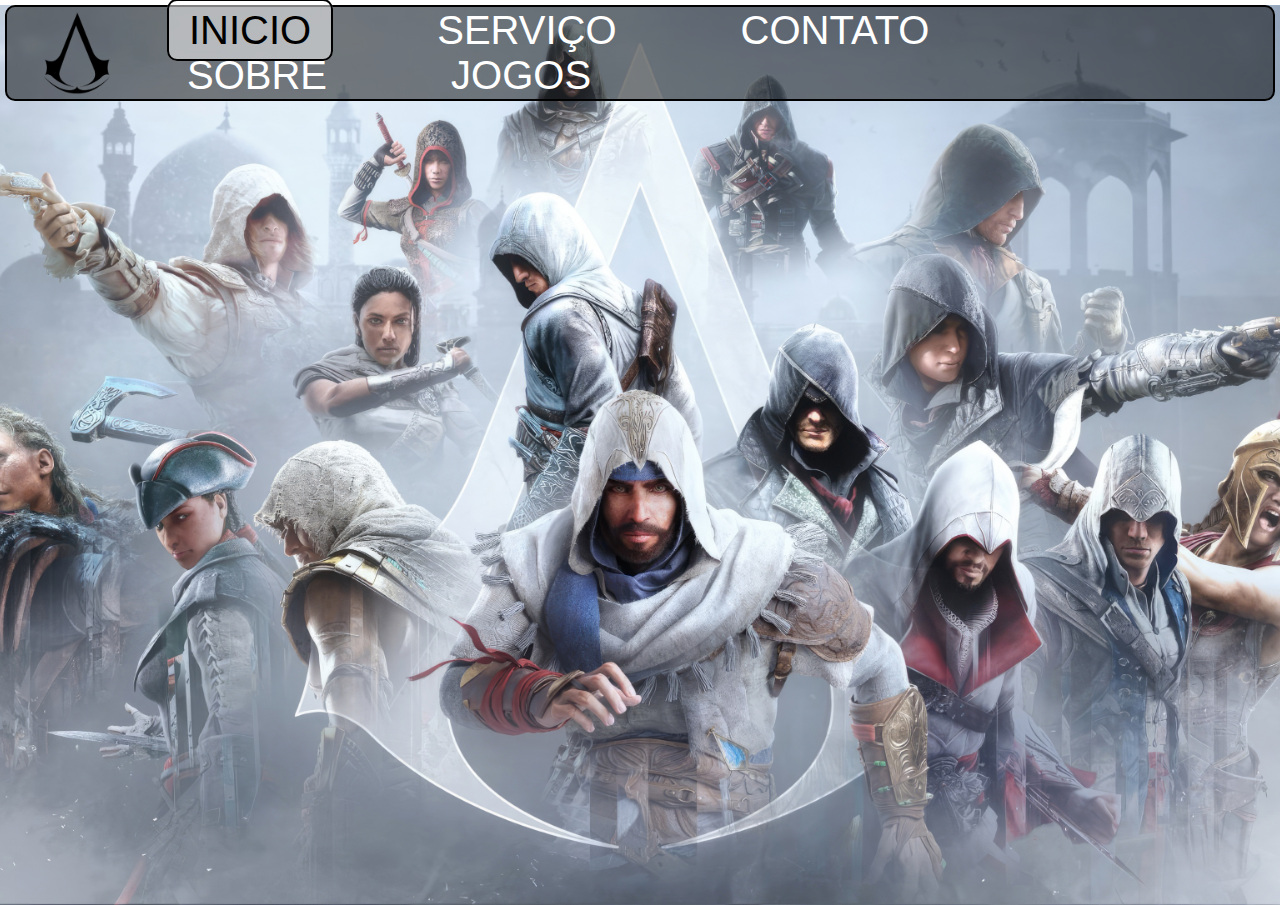
<file: HTML - CSS - JAVA/index.html>
<!DOCTYPE html>
<html lang="pt-br">

<head>
    <meta charset="UTF-8">
    <meta name="viewport" content="width=device-width, initial-scale=1.0">
    <title>assassins creed</title>
    <link rel="stylesheet" href="./img/logo.png" typy="image/x-icon">
    <link rel="stylesheet" href="style.css">
</head>

<body>


    <main>

        <section id="home">

            <header>
                <img src="./img/logo.png" class="logo">



                <nav class="menu">
                    <ul>
                        <li><a href="#" class="link-ativo">INICIO</a></li>
                        <li><a href="./serviço.html">SERVIÇO</a></li>
                        <li><a href="./contato.html">CONTATO</a></li>
                        <li><a href="./sobre.html">SOBRE</a></li>
                        <li><a href="./jogos.html">JOGOS</a></li>

                    </ul>

                </nav>


            </header>
            <main>
                <form>




                </form>
            </main>

        </section>
    </main>
</body>

</html>
</file>
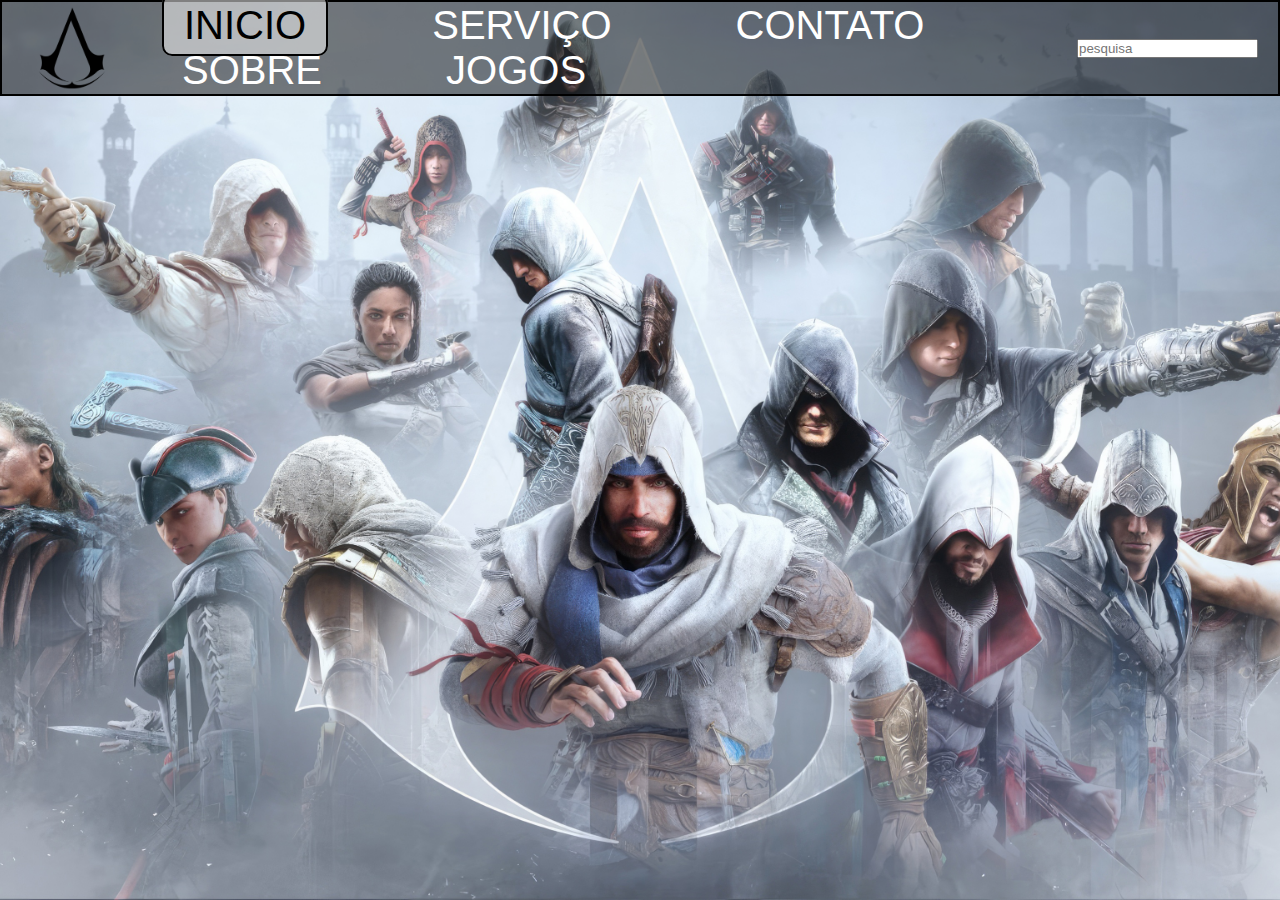
<file: HTML - CSS - JAVA/HTML - CSS - JAVA/index.html>
<!DOCTYPE html>
<html lang="pt-br">

<head>
    <meta charset="UTF-8">
    <meta name="viewport" content="width=device-width, initial-scale=1.0">
    <title>assassins creed</title>
    <link rel="stylesheet" href="./img/logo.png" typy="image/x-icon">
    <link rel="stylesheet" href="style.css">
</head>

<body>


    <main>

        <section id="home">

            <header>
                <img src="./img/logo.png" class="logo">



                <nav class="menu">
                    <ul>
                        <li><a href="#" class="link-ativo">INICIO</a></li>
                        <li><a href="./serviço.html">SERVIÇO</a></li>
                        <li><a href="./contato.html">CONTATO</a></li>
                        <li><a href="./sobre.html">SOBRE</a></li>
                        <li><a href="./jogos.html">JOGOS</a></li>

                    </ul>

                </nav>
                <div class="search-box">

                    <input class="search-txt" type="text" name placeholder="pesquisa">
                    <a class="search-btn" href="#"></a>
                    <i class="fas fa-search"></i>

                </div>


            </header>
            <main>
                <form>




                </form>
            </main>

        </section>
    </main>
</body>

</html>
</file>
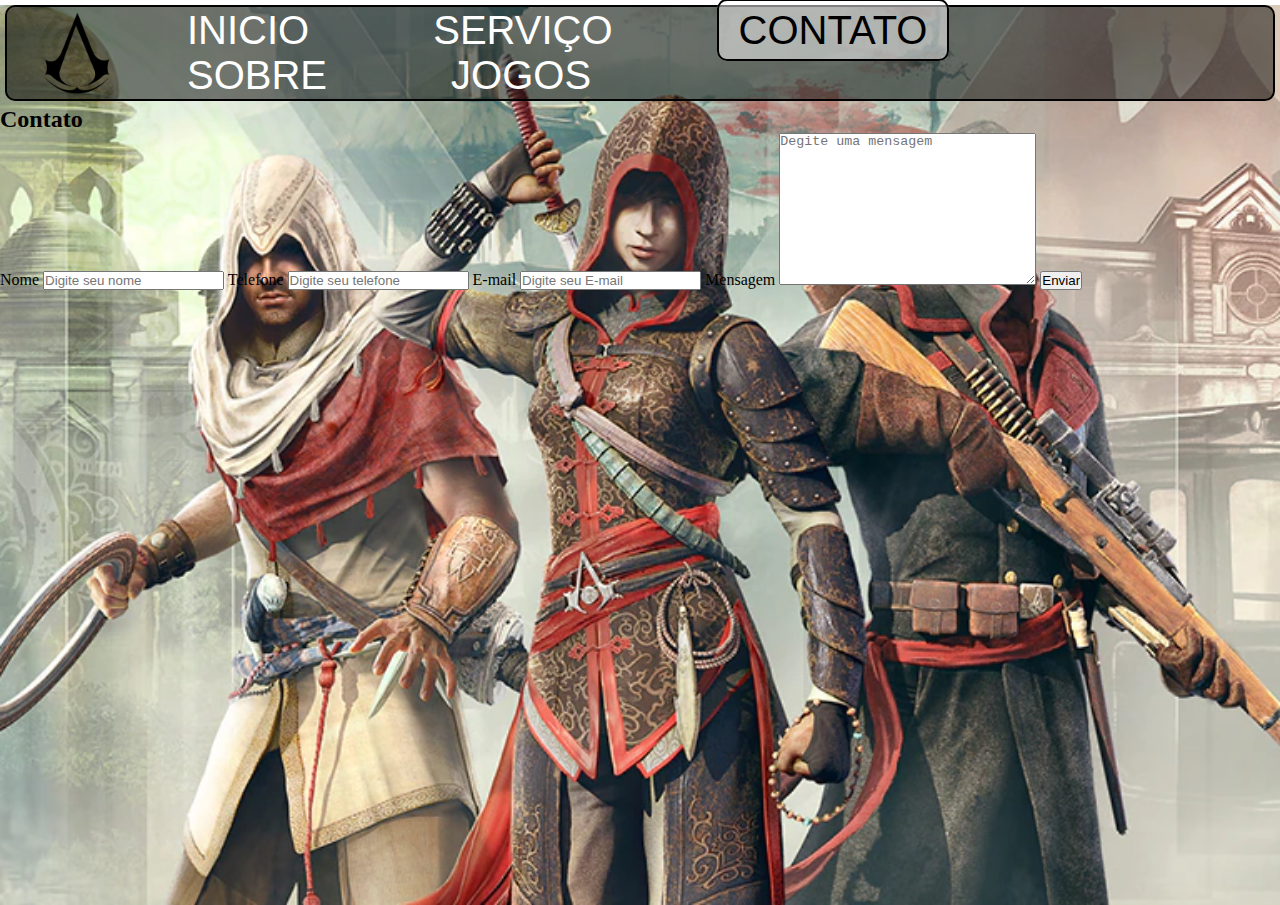
<file: HTML - CSS - JAVA/contato.html>
<!DOCTYPE html>
<html lang="pt-br">

<head>
    <meta charset="UTF-8">
    <meta name="viewport" content="width=device-width, initial-scale=1.0">
    <title>assassins creed</title>
    <link rel="stylesheet" href="./img/logo.png" typy="image/x-icon">
    <link rel="stylesheet" href="style.css">
</head>

<body>


    <main>

        <section id="homecontato">

            <header>
                <img src="./img/logo.png" class="logo">



                <nav class="menu">
                    <ul>
                        <li><a href="./index.html">INICIO</a></li>
                        <li><a href="./serviço.html">SERVIÇO</a></li>
                        <li><a href="#" class="link-ativo">CONTATO</a></li>
                        <li><a href="./sobre.html">SOBRE</a></li>
                        <li><a href="./jogos.html">JOGOS</a></li>

                    </ul>

                </nav>
                
            </header>
            <main>
                <section>
                    
                    <form action="" method="GET" id="meuFormulario">
                        <h2>Contato</h2>

                        <label>Nome</label>
                        <input type="text" name="nome" id="nome" placeholder="Digite seu nome">
                        
                        <label>Telefone</label>
                        <input type="number" name="telefone" id="telefone" placeholder="Digite seu telefone">
                        
                        <label>E-mail</label>
                        <input type="email" name="email" id="email" placeholder="Digite seu E-mail" >
                        
                        <label for="">Mensagem</label>
                        <textarea name="Mensagem" cols="30" rows="10" id="mensagem" placeholder="Degite uma mensagem"></textarea>
                        
                        <input type="submit" value="Enviar">
                       
                    </form>
                </section>
            </main>

        </section>
    </main>
</body>
<script src="./script/contato.js"></script>

</html>
</file>
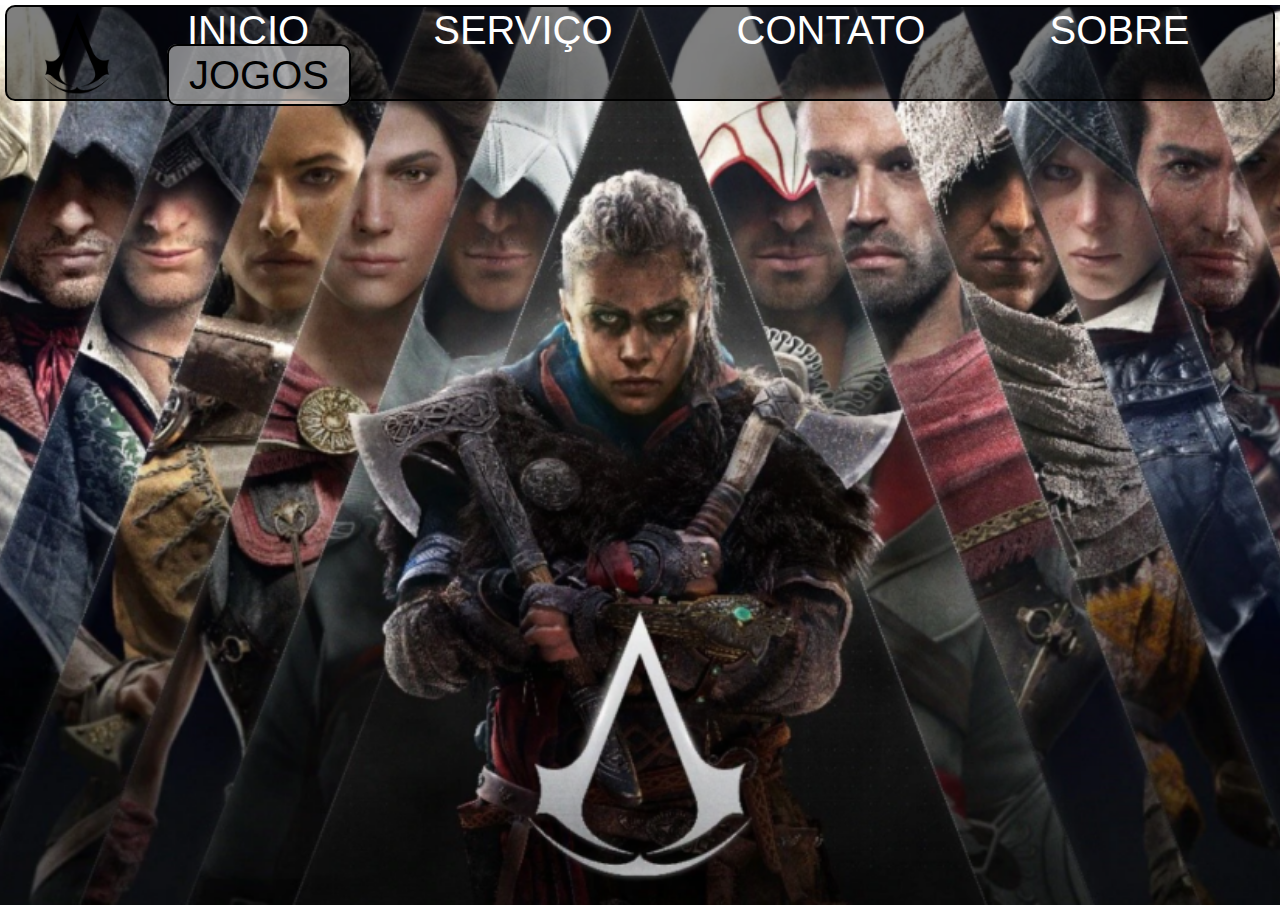
<file: HTML - CSS - JAVA/jogos.html>
<!DOCTYPE html>
<html lang="pt-br">

<head>
    <meta charset="UTF-8">
    <meta name="viewport" content="width=device-width, initial-scale=1.0">
    <title>assassins creed</title>
    <link rel="stylesheet" href="./img/logo.png" typy="image/x-icon">
    <link rel="stylesheet" href="style.css">
</head>

<body>


    <main>

        <section id="homejogos">

            <header>
                <img src="./img/logo.png" class="logo">



                <nav class="menu">
                    <ul>
                        <li><a href="./index.html">INICIO</a></li>
                        <li><a href="./serviço.html">SERVIÇO</a></li>
                        <li><a href="./contato.html">CONTATO</a></li>
                        <li><a href="./sobre.html">SOBRE</a></li>
                        <li><a href="#"class="link-ativo">JOGOS</a></li>

                    </ul>

                </nav>
                


            </header>
            <main>
                <form>




                </form>
            </main>

        </section>
    </main>
</body>

</html>
</file>
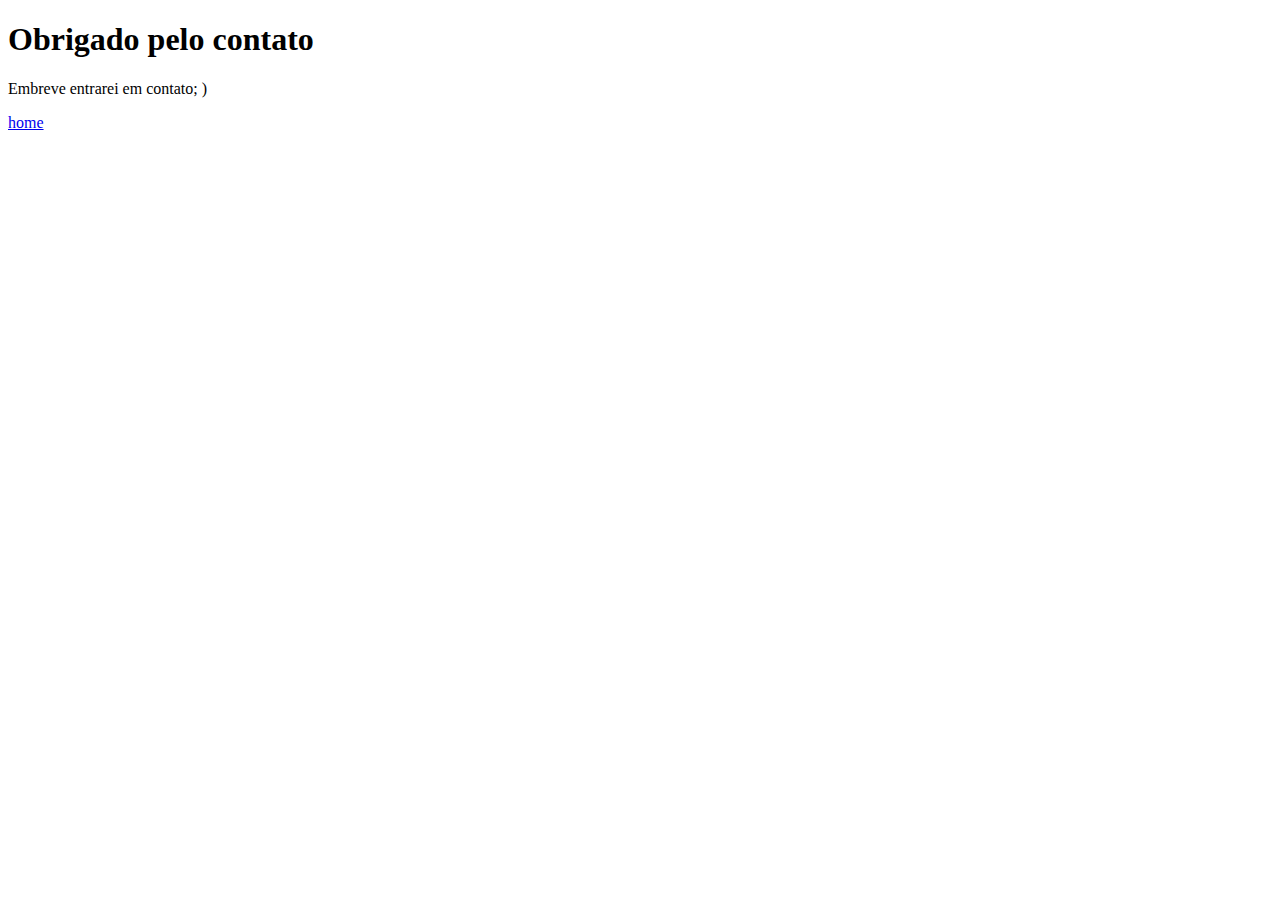
<file: HTML - CSS - JAVA/obrigado.html>
<!DOCTYPE html>
<html lang="en">
<head>
    <meta charset="UTF-8">
    <meta name="viewport" content="width=device-width, initial-scale=1.0">
    <title>Document</title>
</head>
<body>
    <h1>Obrigado pelo contato</h1>
    <p>Embreve entrarei em contato; )</p>
    <a href="./index.html">home</a>
    
</body>
</html>
</file>
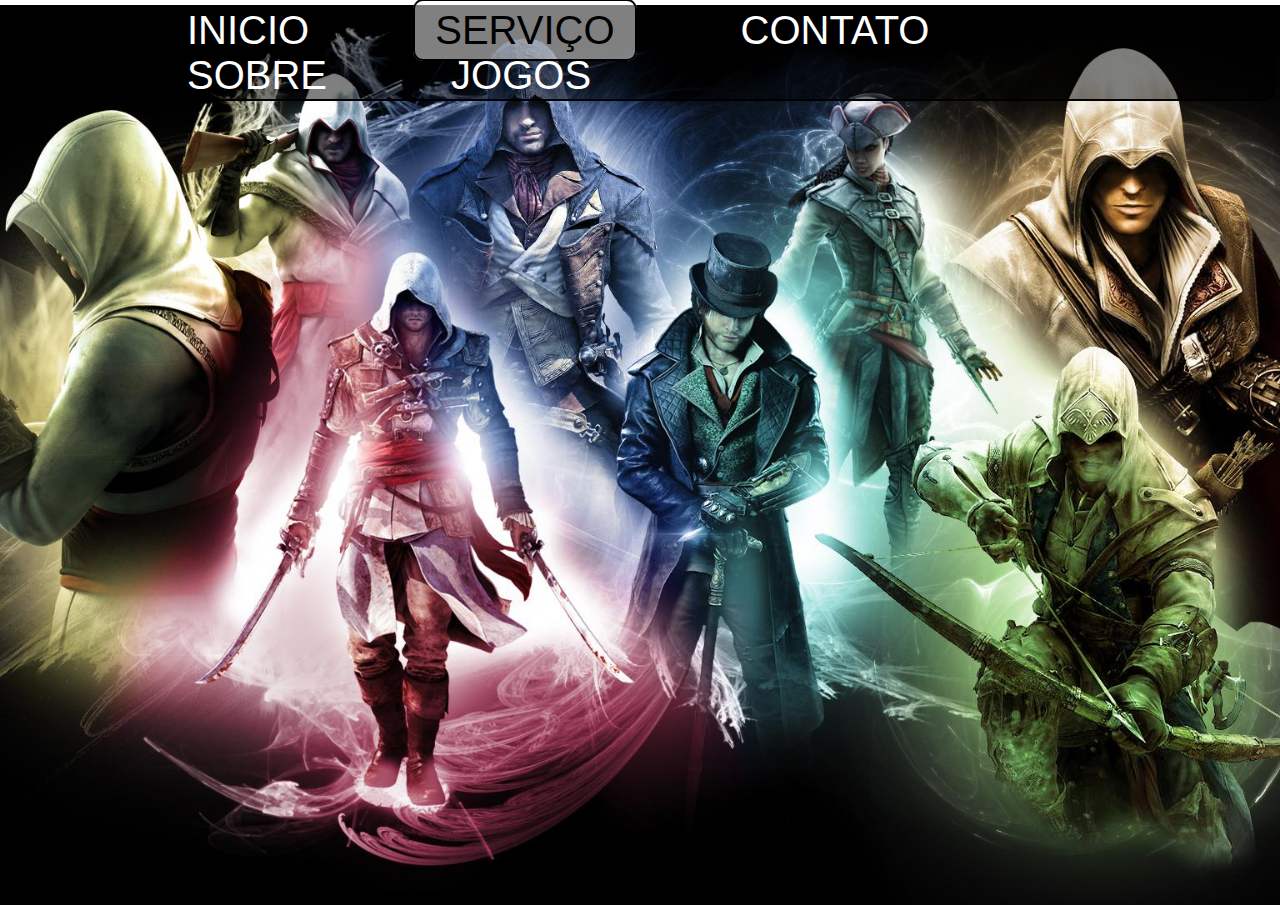
<file: HTML - CSS - JAVA/serviço.html>
<!DOCTYPE html>
<html lang="pt-br">

<head>
    <meta charset="UTF-8">
    <meta name="viewport" content="width=device-width, initial-scale=1.0">
    <title>assassins creed</title>
    <link rel="stylesheet" href="./img/logo.png" typy="image/x-icon">
    <link rel="stylesheet" href="style.css">
</head>

<body>


    <main>

        <section id="homeserviço">

            <header>
                <img src="./img/logo.png" class="logo">



                <nav class="menu">
                    <ul>
                        <li><a href="./index.html">INICIO</a></li>
                        <li><a href="#"class="link-ativo">SERVIÇO</a></li>
                        <li><a href="./contato.html">CONTATO</a></li>
                        <li><a href="./sobre.html">SOBRE</a></li>
                        <li><a href="./jogos.html">JOGOS</a></li>

                    </ul>

                </nav>



            </header>
            <main>
                <form>




                </form>
            </main>

        </section>
    </main>
</body>

</html>
</file>
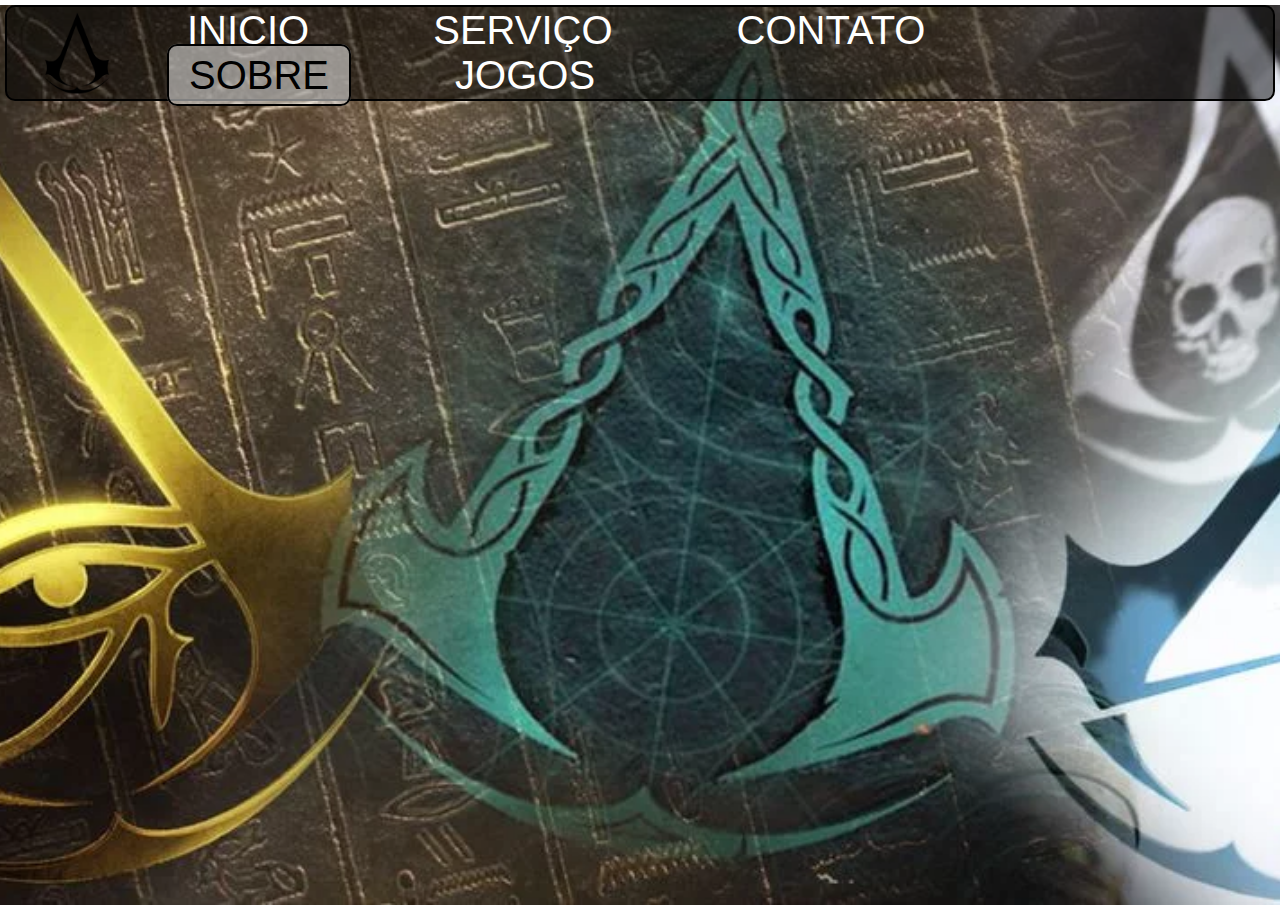
<file: HTML - CSS - JAVA/sobre.html>
<!DOCTYPE html>
<html lang="pt-br">

<head>
    <meta charset="UTF-8">
    <meta name="viewport" content="width=device-width, initial-scale=1.0">
    <title>assassins creed</title>
    <link rel="stylesheet" href="./img/logo.png" typy="image/x-icon">
    <link rel="stylesheet" href="style.css">
</head>

<body>


    <main>

        <section id="homesobre">

            <header>
                <img src="./img/logo.png" class="logo">



                <nav class="menu">
                    <ul>
                        <li><a href="./index.html">INICIO</a></li>
                        <li><a href="./serviço.html">SERVIÇO</a></li>
                        <li><a href="./contato.html">CONTATO</a></li>
                        <li><a href="#"class="link-ativo">SOBRE</a></li>
                        <li><a href="./jogos.html">JOGOS</a></li>

                    </ul>

                </nav>
               
            </header>
            <main>
                <form>




                </form>
            </main>

        </section>
    </main>
</body>

</html>
</file>
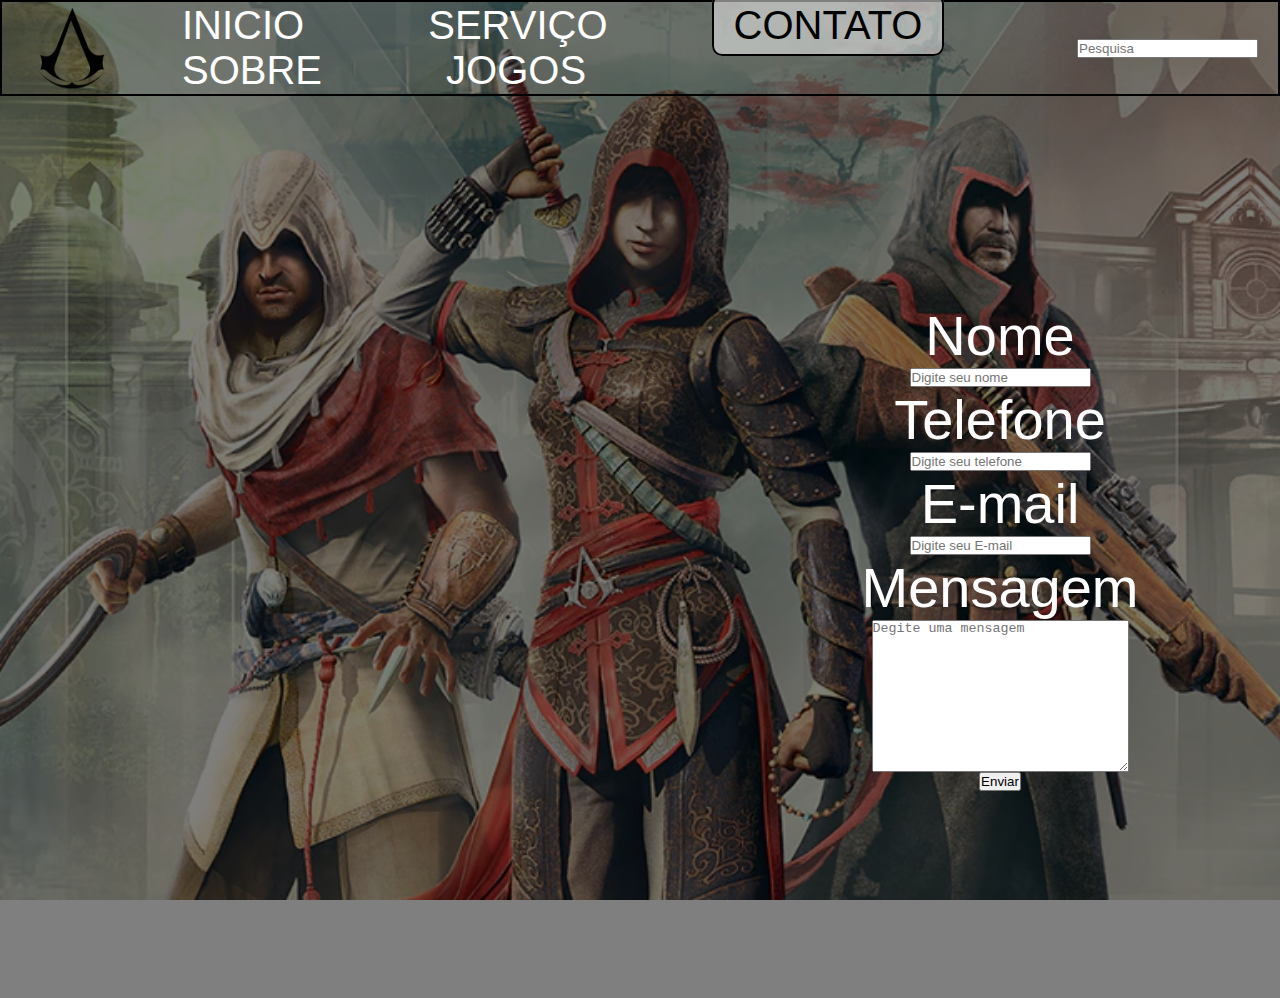
<file: HTML - CSS - JAVA/HTML - CSS - JAVA/contato.html>
<!DOCTYPE html>
<html lang="pt-br">

<head>
    <meta charset="UTF-8">
    <meta name="viewport" content="width=device-width, initial-scale=1.0">
    <title>assassins creed</title>
    <link rel="stylesheet" href="./img/logo.png" typy="image/x-icon">
    <link rel="stylesheet" href="style.css">
</head>

<body>


    <main>


        <section id="homecontato">


            <header>
                <img src="./img/logo.png" class="logo">



                <nav class="menu">
                    <ul>
                        <li><a href="./index.html">INICIO</a></li>
                        <li><a href="./serviço.html">SERVIÇO</a></li>
                        <li><a href="#" class="link-ativo">CONTATO</a></li>
                        <li><a href="./sobre.html">SOBRE</a></li>
                        <li><a href="./jogos.html">JOGOS</a></li>

                    </ul>

                </nav>

                <div class="search-box">

                    <input class="search-txt" type="text" name placeholder="Pesquisa">
                    <a class="search-btn" href="#"></a>
                    <i class="fas fa-search"></i>

                </div>

            </header>
            <main>
                <section>

                    <form action="" method="GET" id="meuFormulario">


                        <label>Nome</label>
                        
                        <input type="text" name="nome" id="nome" placeholder="Digite seu nome">

                        <label>Telefone</label>

                        <input type="number" name="telefone" id="telefone" placeholder="Digite seu telefone">

                        <label> E-mail </label>

                        <input type="email" name="email" id="email" placeholder="Digite seu E-mail">

                        <label for="">Mensagem</label>

                        <textarea name="Mensagem" cols="30" rows="10" id="mensagem"
                            placeholder="Degite uma mensagem"></textarea>

                        
                            <input type="submit" value="Enviar">

                    </form>
                </section>
            </main>


        </section>
    </main>
</body>
<script src="./script/contato.js"></script>

</html>
</file>
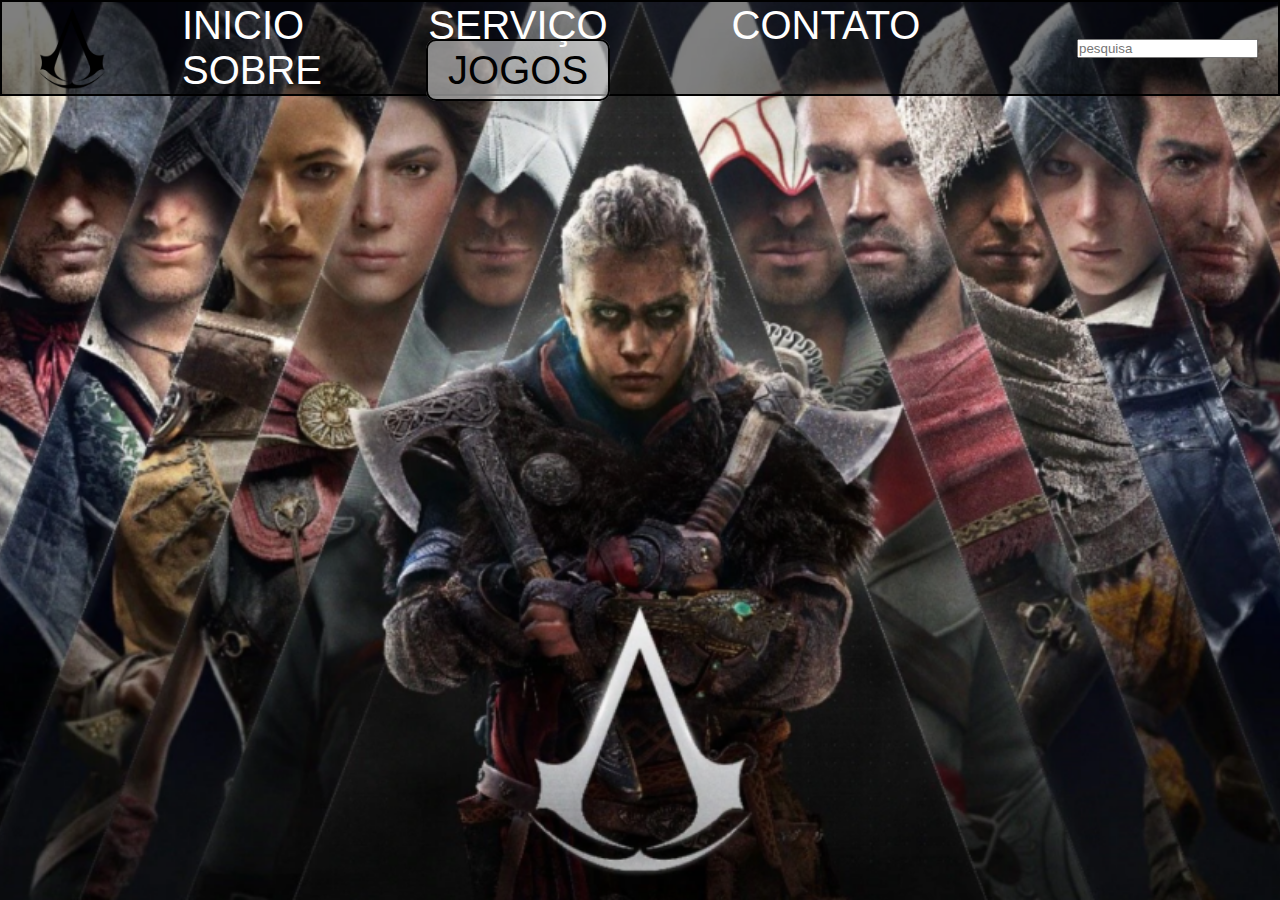
<file: HTML - CSS - JAVA/HTML - CSS - JAVA/jogos.html>
<!DOCTYPE html>
<html lang="pt-br">

<head>
    <meta charset="UTF-8">
    <meta name="viewport" content="width=device-width, initial-scale=1.0">
    <title>assassins creed</title>
    <link rel="stylesheet" href="./img/logo.png" typy="image/x-icon">
    <link rel="stylesheet" href="style.css">
</head>

<body>


    <main>

        <section id="homejogos">

            <header>
                <img src="./img/logo.png" class="logo">



                <nav class="menu">
                    <ul>
                        <li><a href="./index.html">INICIO</a></li>
                        <li><a href="./serviço.html">SERVIÇO</a></li>
                        <li><a href="./contato.html">CONTATO</a></li>
                        <li><a href="./sobre.html">SOBRE</a></li>
                        <li><a href="#"class="link-ativo">JOGOS</a></li>

                    </ul>

                </nav>

                <div class="search-box">

                    <input class="search-txt" type="text" name placeholder="pesquisa">
                    <a class="search-btn" href="#"></a>
                    <i class="fas fa-search"></i>

                </div>
                


            </header>
            <main>
                <form>




                </form>
            </main>

        </section>
    </main>
</body>

</html>
</file>
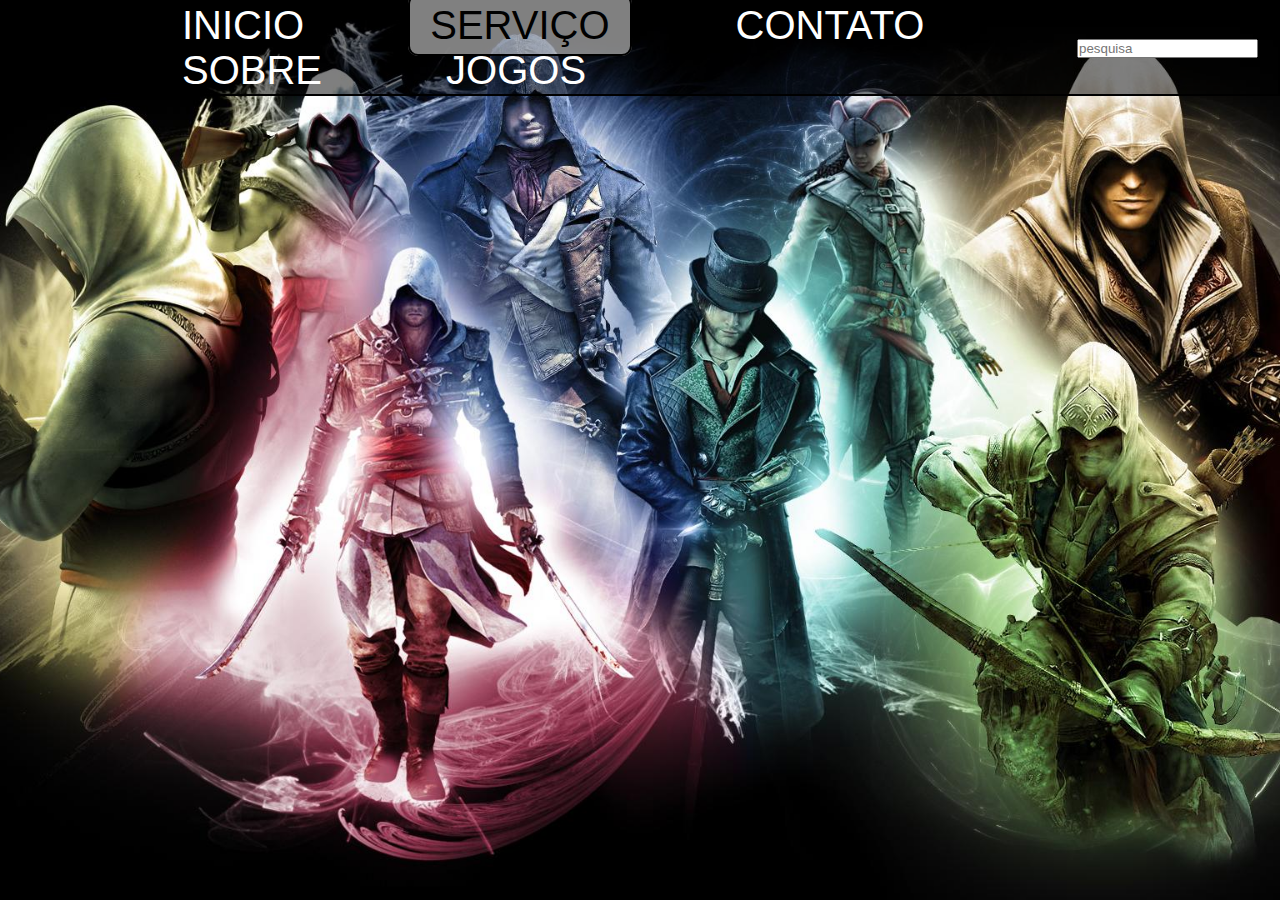
<file: HTML - CSS - JAVA/HTML - CSS - JAVA/serviço.html>
<!DOCTYPE html>
<html lang="pt-br">

<head>
    <meta charset="UTF-8">
    <meta name="viewport" content="width=device-width, initial-scale=1.0">
    <title>assassins creed</title>
    <link rel="stylesheet" href="./img/logo.png" typy="image/x-icon">
    <link rel="stylesheet" href="style.css">
</head>

<body>


    <main>

        <section id="homeserviço">

            <header>
                <img src="./img/logo.png" class="logo">



                <nav class="menu">
                    <ul>
                        <li><a href="./index.html">INICIO</a></li>
                        <li><a href="#"class="link-ativo">SERVIÇO</a></li>
                        <li><a href="./contato.html">CONTATO</a></li>
                        <li><a href="./sobre.html">SOBRE</a></li>
                        <li><a href="./jogos.html">JOGOS</a></li>

                    </ul>

                </nav>

                <div class="search-box">

                    <input class="search-txt" type="text" name placeholder="pesquisa">
                    <a class="search-btn" href="#"></a>
                    <i class="fas fa-search"></i>

                </div>



            </header>
            <main>
                <form>




                </form>
            </main>

        </section>
    </main>
</body>

</html>
</file>
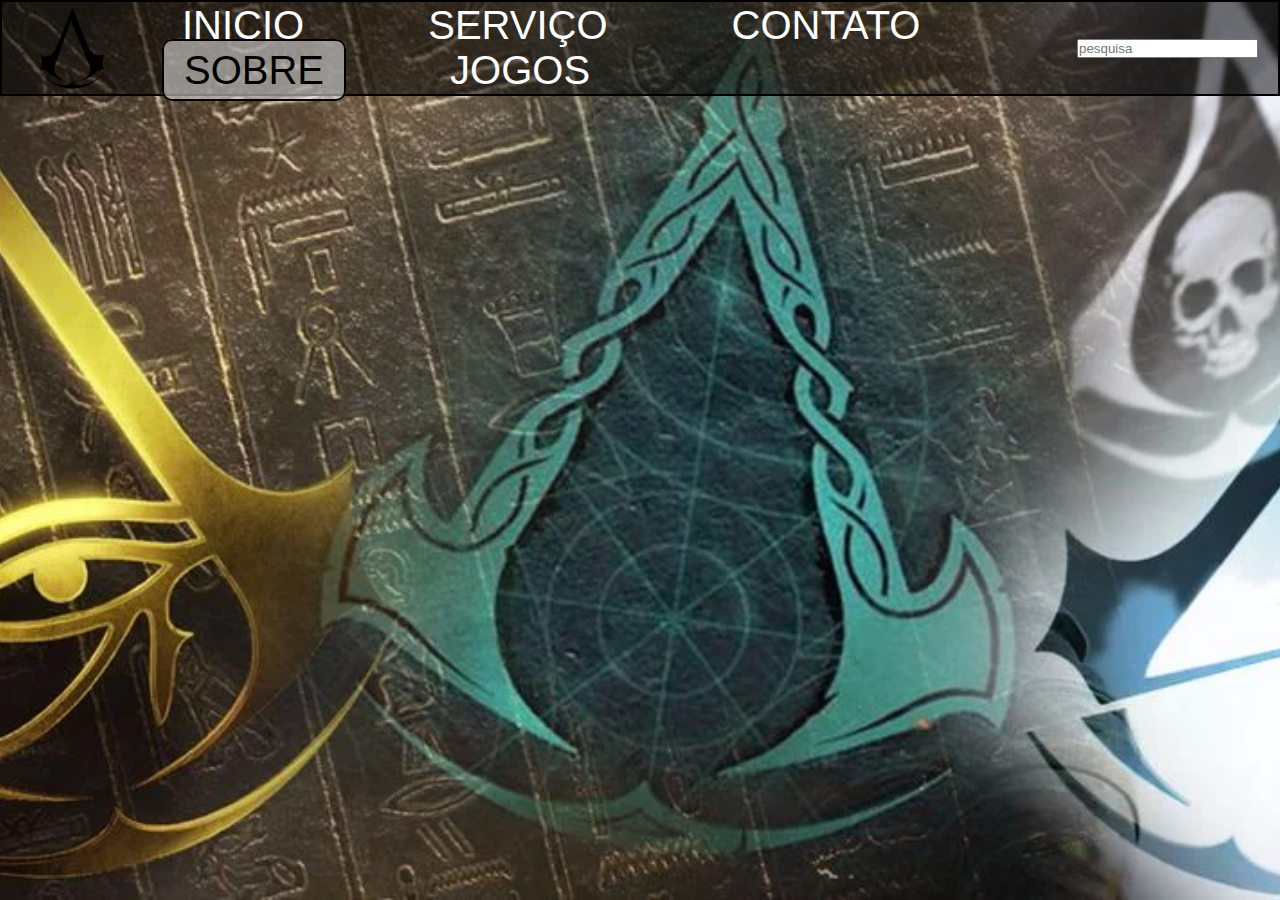
<file: HTML - CSS - JAVA/HTML - CSS - JAVA/sobre.html>
<!DOCTYPE html>
<html lang="pt-br">

<head>
    <meta charset="UTF-8">
    <meta name="viewport" content="width=device-width, initial-scale=1.0">
    <title>assassins creed</title>
    <link rel="stylesheet" href="./img/logo.png" typy="image/x-icon">
    <link rel="stylesheet" href="style.css">
</head>

<body>


    <main>

        <section id="homesobre">

            <header>
                <img src="./img/logo.png" class="logo">



                <nav class="menu">
                    <ul>
                        <li><a href="./index.html">INICIO</a></li>
                        <li><a href="./serviço.html">SERVIÇO</a></li>
                        <li><a href="./contato.html">CONTATO</a></li>
                        <li><a href="#"class="link-ativo">SOBRE</a></li>
                        <li><a href="./jogos.html">JOGOS</a></li>

                    </ul>

                </nav>

                <div class="search-box">

                    <input class="search-txt" type="text" name placeholder="pesquisa">
                    <a class="search-btn" href="#"></a>
                    <i class="fas fa-search"></i>

                </div>
               
            </header>
            <main>
                <form>




                </form>
            </main>

        </section>
    </main>
</body>

</html>
</file>
<file: HTML - CSS - JAVA/style.css>
*{
    margin: 0;
    padding: 0;
}
.logo{
    width: 100px;
    

}
.menu ul{
    list-style: none;
    
    
   
}
.menu ul li {
    display: inline-block;
    margin: 0 40px;
    
   
   
   
}
.menu ul li a {
    text-decoration: none;
 
    padding: 7px 20px;
    border-radius: 10px;
  
    color:white;
    font-family: Arial, Helvetica, sans-serif;
    font-size: 2.5em;
   
}

.menu ul li a:hover, .menu ul a.link-ativo{
    background-color: rgba(255, 255, 255, 0.5);
    color: black;
    border: 2px solid black;
}

#home{
  
    background-image: url(./img/imagemhome.jpeg);
    height: 100vh;
    background-size: cover;
    background-position: center;
     background-color: black;
     
   
}


header{
    display: flex;
    align-items: center;
    justify-content: space-between;
    margin: auto 50px;
    border-top-left-radius: 2px solid black;
    border: 2px solid black;
    border-radius: 10px;
    padding: 1px 20px;
    margin: 5px;
    background-color: rgb(0, 0, 0,0.5); 

    
}
#homecontato{
  
    background-image: url(./img/contato.webp);
    height: 100vh;
    background-size: cover;
    background-position: center;
     background-color: black;
}
#homeserviço{
  
    background-image: url(./img/serviço.jpg);
    height: 100vh;
    background-size: cover;
    background-position: center;
     background-color: black;
}
#homesobre{
  
    background-image: url(./img/logos-assassins-creed-.webp);
    height: 100vh;
    background-size: cover;
    background-position: center;
     background-color: black;
}
#homejogos{
  
    background-image: url(./img/jogos.png);
    height: 100vh;
    background-size: cover;
    background-position: center;
     background-color: black;
}
.body{
    display: flex;
    align-items: center;
    justify-content: center;
    min-height:100vh;
    background: black;
}
.section2{
    display: flex;
    align-items: center;
    justify-content: center;
    flex-direction: column;
    padding: 10px 45px ;
    background: black;
    width: 500px;



}
</file>
<file: HTML - CSS - JAVA/HTML - CSS - JAVA/style.css>
* {
    margin: 0;
    padding: 0;
}

.logo {
    width: 100px;


}

.menu ul {
    list-style: none;



}

.menu ul li {
    display: inline-block;
    margin: 0 40px;




}

.menu ul li a {
    text-decoration: none;

    padding: 7px 20px;
    border-radius: 10px;

    color: white;
    font-family: Arial, Helvetica, sans-serif;
    font-size: 2.5em;

}
.searct-box
{
    transform: translate(-50%,-50%);
    background: #353b48;
    height: 40px;
}

.menu ul li a:hover,
.menu ul a.link-ativo {
    background-color: rgba(255, 255, 255, 0.5);
    color: black;
    border: 2px solid black;
}

#home {

    background-image: url(./img/imagemhome.jpeg);
    height: 100vh;
    background-size: cover;
    background-position: center;
    background-color: black;


}


header {
    display: flex;
    align-items: center;
    justify-content: space-between;
    border-top-left-radius: 2px solid black;
    border: 2px solid black;
    padding: 1px 20px;
    
    background-color: rgb(0, 0, 0, 0.5);


}

#homecontato {

    background-image: url(./img/contato.webp);
    height: 100vh;
    background-size: cover;
    background-position: center;
    background-color: black;
}

#homeserviço {

    background-image: url(./img/serviço.jpg);
    height: 100vh;
    background-size: cover;
    background-position: center;
    background-color: black;
}

#homesobre {

    background-image: url(./img/logos-assassins-creed-.webp);
    height: 100vh;
    background-size: cover;
    background-position: center;
    background-color: black;
}

#homejogos {

    background-image: url(./img/jogos.png);
    height: 100vh;
    background-size: cover;
    background-position: center;
    background-color: black;
}


#meuFormulario {
    display: flex;
    align-items: center;
    justify-content: center;
    flex-direction: column;
    padding: 1px 750px;
    width: 500px;
    height: 100vh;
    background-size: cover;
    background-position: center;
    color: white;
    font-family: Arial, Helvetica, sans-serif;
    font-size: 3.5em;
    background-color: rgb(0, 0, 0, 0.5);


}
</file>
